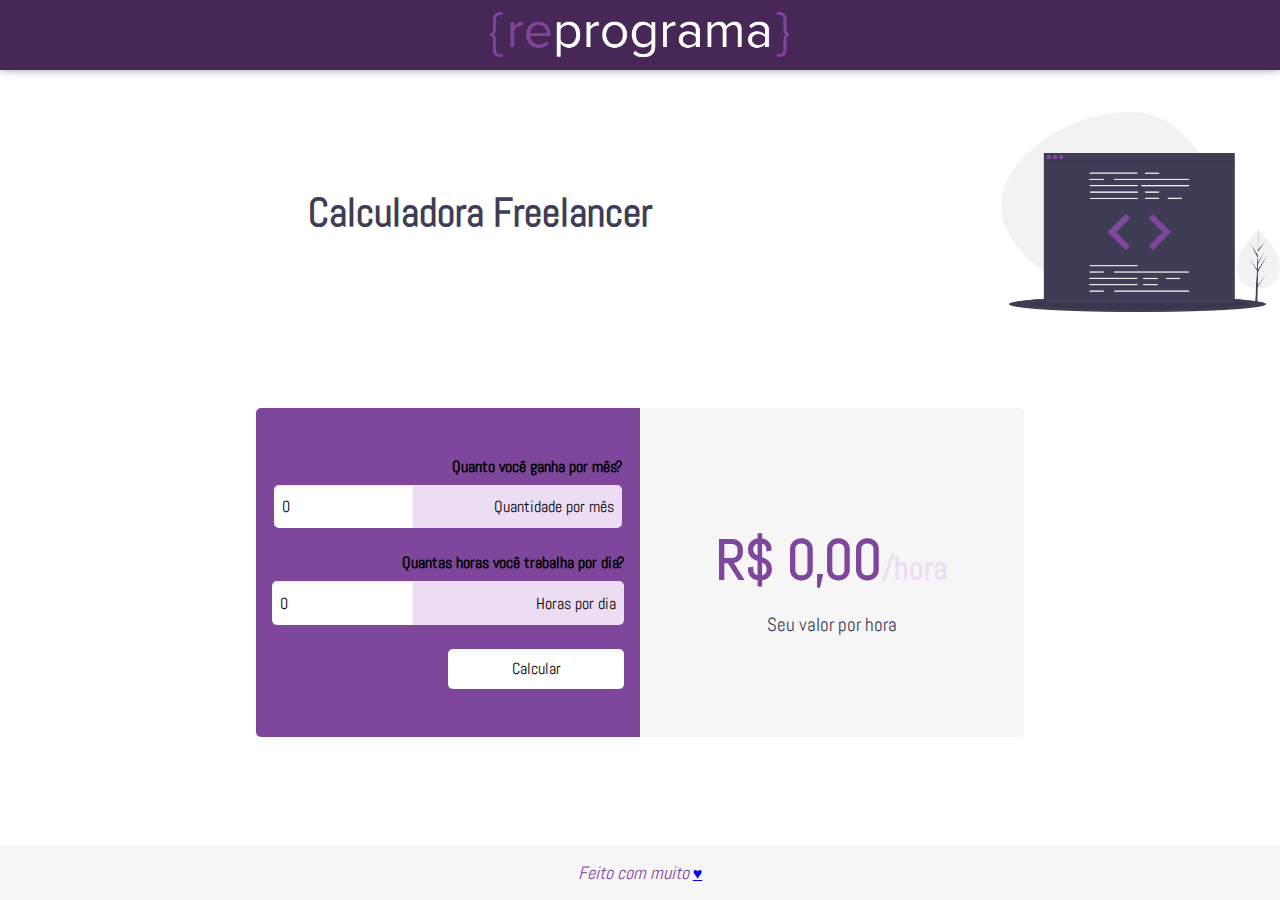
<file: workshop-backend/calculadora e desafio/index.html>
<!DOCTYPE html>
<html>
  <head>
    <meta charset="utf-8" />
    <meta http-equiv="X-UA-Compatible" content="IE=edge" />
    <meta name="viewport" content="width=device-width, initial-scale=1" />
    <title>Reprograma - Calculadora Freelancer</title>
    <link rel="icon" href="img/favicon.ico" />
    <link rel="stylesheet" type="text/css" href="css/estilos.css" />
  </head>
  <body>
    <nav class="barra-navegacao">
      <img
        class="barra-navegacao__logotipo"
        src="img/logotipo-reprograma.png"
      />
    </nav>
    <header class="cabecalho">
      <h1 class="cabecalho__titulo">Calculadora Freelancer</h1>
    </header>
    <main class="conteudo-principal">
      <section class="secao secao-hora">
        <article class="secao__conteudo">
          <div class="secao__formulario">
            <fieldset>
              <legend>Quanto você ganha por mês?</legend>
              <div class="secao__formulario__grupo">
                <label for="ganho-mes">Quantidade por mês</label>
                <input id="ganho-mes" type="number" value="0" />
              </div>
            </fieldset>
            <fieldset>
              <legend>Quantas horas você trabalha por dia?</legend>
              <div class="secao__formulario__grupo">
                <label for="horas-dia">Horas por dia</label>
                <input id="horas-dia" type="number" value="0" />
              </div>
            </fieldset>
            <button onclick="calcularValorHora()">Calcular</button>
          </div>
        </article>
        <footer class="secao__rodape">
          <h3 class="secao__rodape__valor">
            <span id="resposta">R$ 0,00</span><small>/hora</small>
          </h3>
          <p class="secao__rodape__legenda">Seu valor por hora</p>
        </footer>
      </section>

    </main>
    <footer class="rodape">Feito com muito <a href="desafio.html">♥</a></footer>

    <script type="text/javascript" src="js/script.js"></script>
  </body>
</html>
</file>
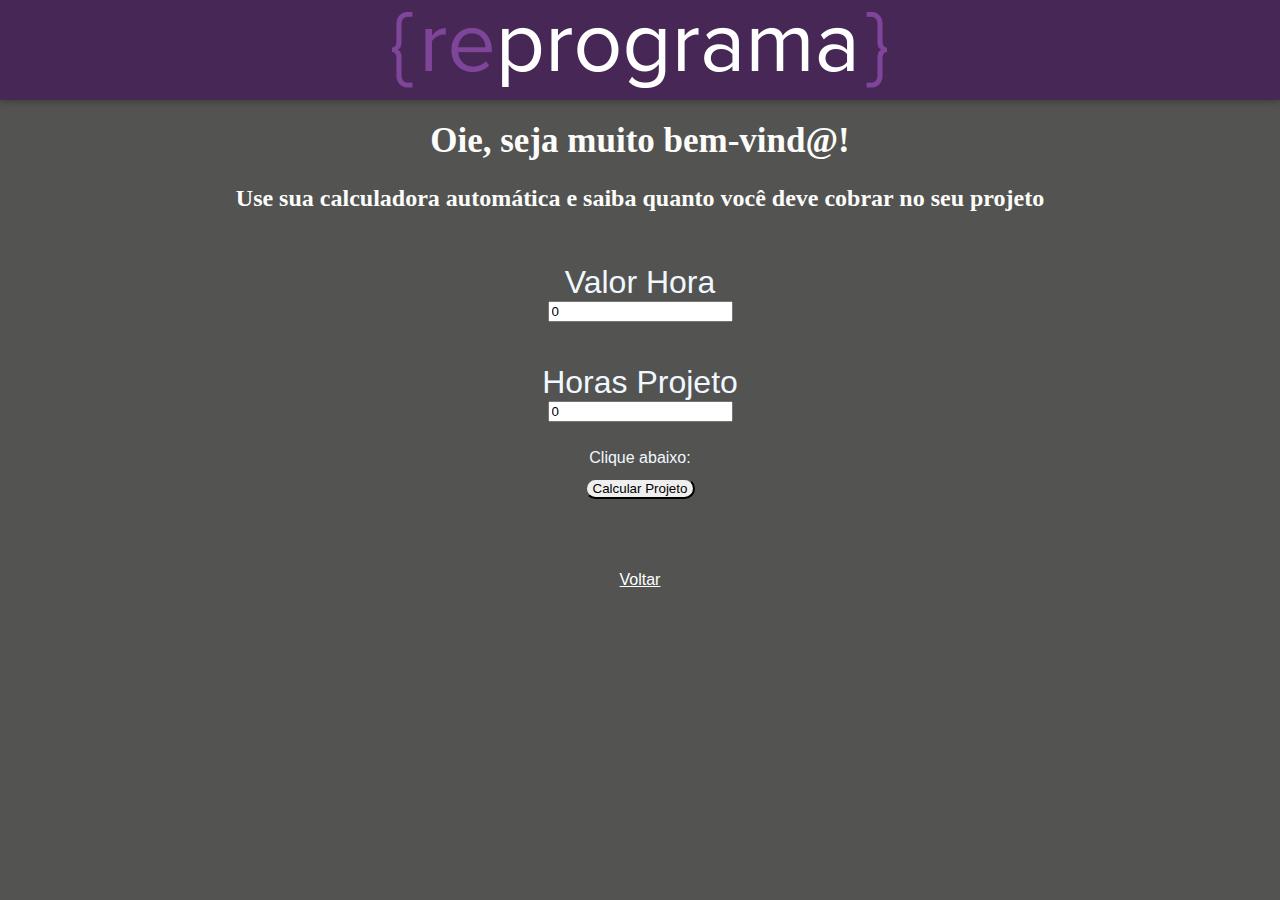
<file: workshop-backend/calculadora e desafio/desafio.html>
<!DOCTYPE html>
<html lang="en">
  <head>
    <meta charset="UTF-8" />
    <meta name="viewport" content="width=device-width, initial-scale=1.0" />
    <title>Workshop - Desafio</title>
    <link rel="icon" href="img/favicon.ico"/>
    <link rel="stylesheet" type="text/css" href="css/desafio.css" />
  </head>
  <body>
    <nav class="barra-navegação">
      <img class="barra-navegação__logotipo" src="img/logotipo-reprograma.png" />
    </nav>
    <header class="cabeçalho">
        <h1 class="cabeçalho__titulo">Oie, seja muito bem-vind@!</h1>
        <h2 class="cabeçalho__subtitulo">Use sua calculadora automática e saiba quanto você deve cobrar no seu projeto</h2>
    </header>
    <h3 class="valor__hora">
     <label for="valor-hora">Valor Hora</label>
    </h3>
      <input type="number" id="valor-hora" value="0"/>
    <h4 class="horas__projeto">
      <label for="horas-projeto">Horas Projeto</label>
    </h4>
    <input type="number" id="horas-projeto" value="0"/>
    <h5>Clique abaixo:</h5>
    
    <button onclick="calcularProjeto()">Calcular Projeto</button>
    <div class="resultado__box">
      <span id="resposta"></span>
    </div>
    
    <a href="index.html">Voltar</a>

    <script type="text/javascript" src="js/desafio.js"></script>
  </body>
</html>
</file>
<file: workshop-backend/calculadora e desafio/css/estilos.css>
@import url("https://fonts.googleapis.com/css?family=Lato:400,700");
@import url("https://fonts.googleapis.com/css2?family=Abel&display=swap");

* {
  box-sizing: border-box;
  font-family: "Abel", "Lato", sans-serif;
  font-size: 16px;
}
body {
  margin: 0;
}
h1 {
  font-size: 36px;
}
h2 {
  font-size: 24px;
}
p {
  margin: 0;
}

button {
  background-color: #fff;
  border: none;
  color: #000;
  text-align: center;
  text-decoration: none;
  font-size: 16px;
  cursor: pointer;
  width: 50%;
  height: 40px;
  border-radius: 5px;
  margin: 1.5rem 0 0 0;
}

/* BARRA NAVEGACAO */
.barra-navegacao {
  z-index: 1;
  display: flex;
  align-items: center;
  justify-content: center;
  position: fixed;
  top: 0;
  height: 70px;
  width: 100%;
  background-color: #462755;
  box-shadow: 0 2px 5px 0 rgba(0, 0, 0, 0.16), 0 2px 10px 0 rgba(0, 0, 0, 0.12);
}
.barra-navegacao__logotipo {
  max-height: 70%;
  max-width: 70%;
}

/* CONTEUDO-PRINCIPAL */
@media (min-width: 320px) {
  .conteudo-principal {
    margin: 0 0 0 auto;
  }
}
@media (min-width: 768px) {
  .conteudo-principal {
    margin: 6rem auto 6rem auto;
  }
}
@media (min-width: 992px) {
  .conteudo-principal {
    max-width: 80%;
  }
}
@media (min-width: 1200px) {
  .conteudo-principal {
    max-width: 60%;
  }
}

/* CABECALHO */
.cabecalho {
  position: relative;
  text-align: center;
  color: #3f3d56;
  height: auto;
  padding: 2rem 1rem;
  margin-top: 80px;
  margin-bottom: 80px;
  background: url("../img/code.png") no-repeat center right;
  background-attachment: scroll;
  background-size: auto;
  background-size: contain;
  background-attachment: scroll;
}

.cabecalho__titulo {
  margin: 0 10rem 0 0;
  display: block;
}

@media (min-width: 320px) {
  .cabecalho {
    margin-top: 7rem;
  }
  .cabecalho__titulo {
    margin: 0 10rem 0 0;
    font-size: 25px;
  }
}

@media (min-width: 768px) {
  .cabecalho {
    display: flex;
    flex-direction: column;
    justify-content: center;
    height: 200px;
  }
  .cabecalho__titulo {
    margin: 0 20rem 0 0;
    font-size: 40px;
  }
}

/* SECAO */
.secao__cabecalho {
  font-size: 24px;
  font-weight: bold;
  text-align: center;
  color: #464646;
  padding: 3rem 0 0 0;
}
.secao__cabecalho:after {
  display: table;
  content: "}";
  font-size: 36px;
  font-weight: lighter;
  color: #7f479b;
  margin: -15px auto 10px;
  transform: rotate(90deg);
}
.secao__conteudo {
  padding: 3rem 1rem;
  background-color: #7f479b;
  margin-bottom: 10px;
}

.secao__formulario {
  text-align: right;
}

.secao__formulario fieldset {
  padding: 0;
  border: none;
}

.secao__formulario fieldset:not(:first-child) {
  margin: 1.5rem 0 0 0;
}
.secao__formulario legend {
  font-weight: bold;
  padding: 0;
  margin: 0 0 0.5rem 0;
}
.secao__formulario__grupo {
  position: relative;
  display: flex;
  flex-direction: row-reverse;
  flex-wrap: wrap;
}
.secao__formulario__grupo label {
  text-align: right;
  width: 60%;
  padding: 0.7rem 0.5rem;
  margin: 0;
  background-color: #ecddf3;
  border-top-left-radius: 0;
  border-bottom-left-radius: 0;
  border-top-right-radius: 5px;
  border-bottom-right-radius: 5px;
}
.secao__formulario__grupo input {
  width: 40%;
  padding: 0.7rem 0.5rem;
  margin: 0;
  border: none;
  border-top-left-radius: 5px;
  border-bottom-left-radius: 5px;
  border-top-right-radius: 0;
  border-bottom-right-radius: 0;
  box-shadow: inset 0 1px 2px rgba(0, 0, 0, 0.1);
}
.secao__formulario__grupo p {
  width: 100%;
  padding: 0;
  margin: 0;
}
.secao__rodape {
  text-align: center;
  padding: 3rem 1rem;
  background-color: #f6f6f6;
  margin-bottom: 10px;
}
.secao__rodape__valor span {
  font-size: 3.5rem;
  color: #7f479b;
  margin: 0 0 0.5rem 0;
}
.secao__rodape__valor small {
  font-size: 2rem;
  color: #ecddf3;
}
.secao__rodape__legenda {
  font-size: 1.2rem;
  color: #3f3d56;
}
@media (min-width: 768px) {
  .secao {
    display: flex;
    flex-wrap: wrap;
  }
  .secao__cabecalho {
    width: 100%;
  }
  .secao__rodape {
    display: flex;
    justify-content: center;
    flex-direction: column;
  }
  .secao__conteudo,
  .secao__rodape {
    width: 50%;
  }
}
@media (min-width: 992px) {
  .secao__conteudo {
    border-top-left-radius: 5px;
    border-bottom-left-radius: 5px;
  }
  .secao__rodape {
    border-top-right-radius: 5px;
    border-bottom-right-radius: 5px;
  }
}

/* RODAPE */
.rodape {
  font-size: 18px;
  font-style: italic;
  text-align: center;
  color: #7f479b;
  background-color: #f6f6f6;
  padding: 1rem 1rem;
  position: fixed;
  bottom: 0;
  width: 100%;
}
</file>
<file: workshop-backend/calculadora e desafio/css/desafio.css>
body {
  display: flex;
  flex-direction: column;
  flex: 1;
  align-items: center;
  box-sizing: border-box;
  background-color: rgb(83, 83, 81);
}

.barra-navegação {
  z-index: 1;
  display: flex;
  align-items: center;
  justify-content: center;
  position: fixed;
  top: 0;
  height: 100px;
  width: 100%;
  background-color: #462755;
  box-shadow: 0 2px 5px 0 rgba(0, 0, 0, 0.16), 0 2px 10px 0 rgba(0, 0, 0, 0.12);
}

.barra-navegacao__logotipo {
  max-height: 50%;
  max-width: 50%;
}

h1 {
font-size: 35px;
color: rgb(252, 252, 250);
text-align: center;
margin-top: 3cm;
}

h2 {
color:rgb(252, 252, 250);
}

h3 {
  color: aliceblue;
  font:status-bar;
  font-size: xx-large;
  margin-bottom: 0cm;
}

h4 {
  color: aliceblue;
  font:status-bar;
  font-size: xx-large;
  margin-bottom: 0cm;
}

h5 {
  color: aliceblue;
  font: status-bar;
  font-size:medium;
  margin-bottom:initial;

  
}

button {
  color:rgb(0, 0, 0);
  cursor: pointer;
  margin-top: 3mm;
  border-radius: 8mm;  
  
}

.resultado__box {
  margin-top: 8mm;
  margin-bottom: 8mm;
  font: status-bar;
  font-size: medium;
  color:aliceblue;
}

a {
  color:white;
  font: status-bar;
  margin-top: 3mm;
  font-size: medium;
}
</file>
